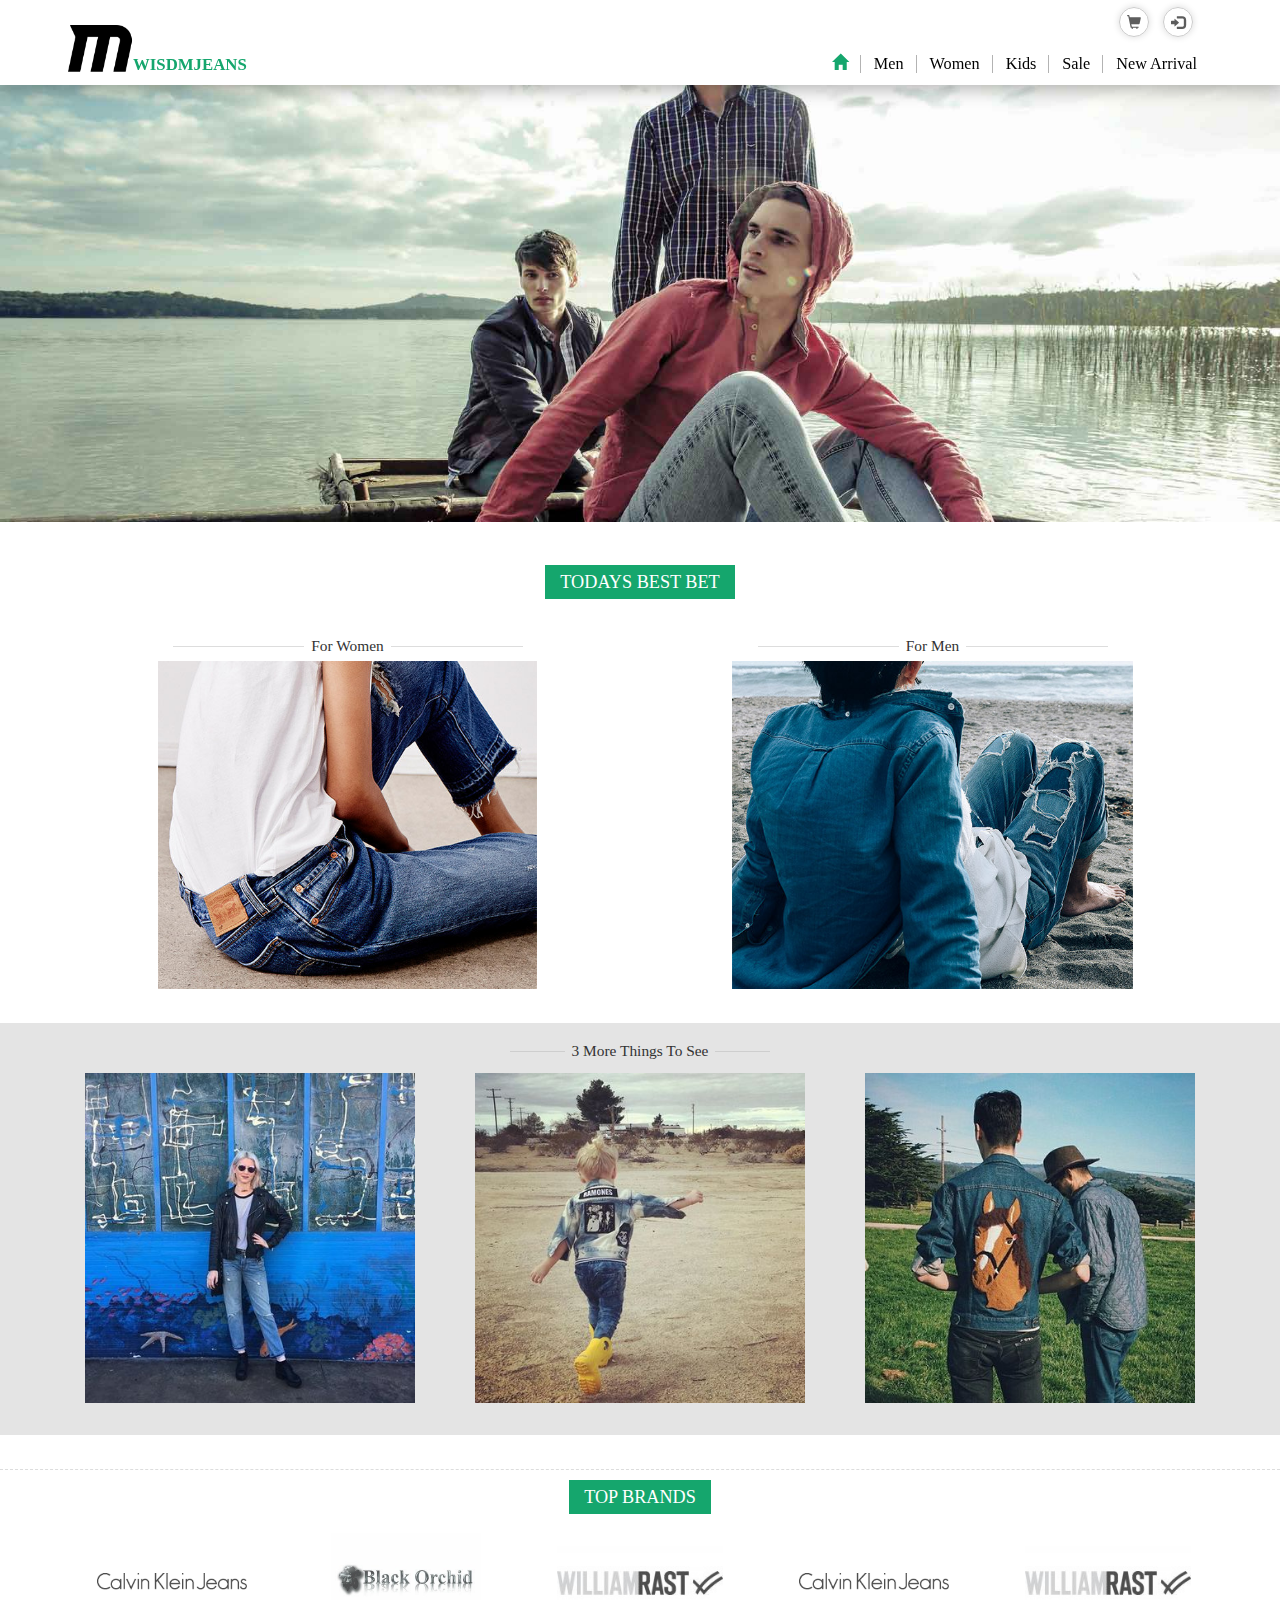
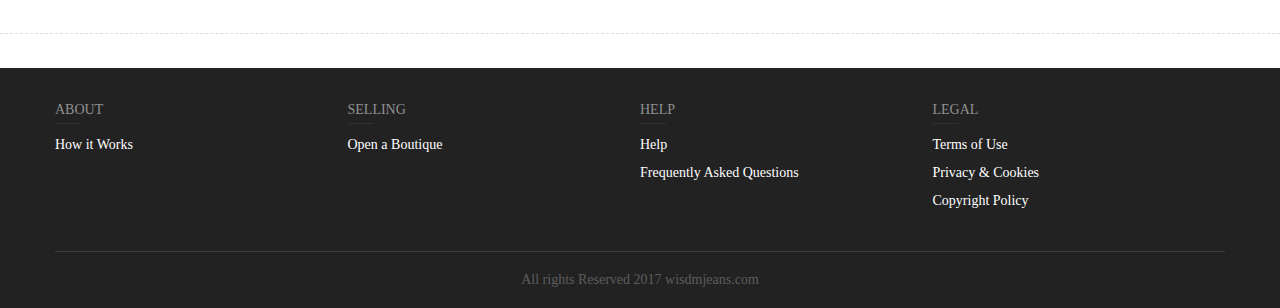
<file: index.html>
<!DOCTYPE html>
<html lang="en">
  <head>
    <meta charset="utf-8">
    <meta http-equiv="X-UA-Compatible" content="IE=edge">
    <meta name="viewport" content="width=device-width, initial-scale=1">
    <!-- The above 3 meta tags *must* come first in the head; any other head content must come *after* these tags -->
    <meta name="description" content="">
    <meta name="author" content="">

    <title>Wisdmjeans</title>

    <!-- Bootstrap core CSS -->
    <link href="css/bootstrap.min.css" rel="stylesheet">

    <!-- Custom styles for this template -->
    <link href="css/animate.css" rel="stylesheet">
    <link href="css/owl.carousel.min.css" rel="stylesheet">
    <link href="css/owl.theme.default.min.css" rel="stylesheet">
    <link href="css/style.css" rel="stylesheet">

    <!-- HTML5 shim and Respond.js for IE8 support of HTML5 elements and media queries -->
    <!--[if lt IE 9]>
      <script src="https://oss.maxcdn.com/html5shiv/3.7.3/html5shiv.min.js"></script>
      <script src="https://oss.maxcdn.com/respond/1.4.2/respond.min.js"></script>
    <![endif]-->
    <!-- Google Tag Manager -->
    <script>(function(w,d,s,l,i){w[l]=w[l]||[];w[l].push({'gtm.start':
    new Date().getTime(),event:'gtm.js'});var f=d.getElementsByTagName(s)[0],
    j=d.createElement(s),dl=l!='dataLayer'?'&l='+l:'';j.async=true;j.src=
    'https://www.googletagmanager.com/gtm.js?id='+i+dl;f.parentNode.insertBefore(j,f);
    })(window,document,'script','dataLayer','GTM-PHP8MGM');</script>
    <!-- End Google Tag Manager -->
  </head>

  <body onload="myFunction()" class="fixed-menu-body">
    <!-- Google Tag Manager (noscript) -->
    <noscript><iframe src="https://www.googletagmanager.com/ns.html?id=GTM-PHP8MGM"
    height="0" width="0" style="display:none;visibility:hidden"></iframe></noscript>
    <!-- End Google Tag Manager (noscript) -->
    <div id="loader"></div>
    <div style="display:none;" id="myDiv" class="animate-fade-in">
      <nav class="navbar navbar-fixed-top wisdmjeans-navbar">
        <div class="container">
          <div class="navbar-header">
           
            <button type="button" class="navbar-toggle collapsed" data-toggle="collapse" data-target="#navbar" aria-expanded="false" aria-controls="navbar">
              <span class="sr-only">Toggle navigation</span>
              <span class="icon-bar"></span>
              <span class="icon-bar"></span>
              <span class="icon-bar"></span>
            </button>
            <a class="navbar-brand xyz" href="index.html"><img src="images/logo.png" alt="Wisdmjeans logo">
                <span class="wisdmjeans_title_txt">Wisdmjeans</span>
            </a>
            <ul class="wisdmjeans-shopping-cart-list">
              <li><a><span class="glyphicon glyphicon-shopping-cart"></span></a></li>
              <li><a><span class="glyphicon glyphicon-log-in"></span></a></li>
          </ul>
          </div>
        
          <div id="navbar" class="collapse navbar-collapse wisdmjeans-navbar-links">
            <ul class="nav navbar-nav">
              <li><a href="" class="active"><span class="glyphicon glyphicon-home" aria-hidden="true"></span></a></li>
              <li ><a href="product_archive.html">Men</a></li>
              <li><a href="product_archive.html">Women</a></li>
              <li><a href="product_archive.html">Kids</a></li>
              <li><a href="product_archive.html">Sale</a></li>
              <li><a href="product_archive.html">New Arrival</a></li>
            </ul>

          </div><!--/.nav-collapse -->
        </div>
      </nav>
      <a href="/product_archive.html#intcmp&jeans_men_spring_2017&250*250" class="container-fluid no_pad slider-wrapper" style="display: block;">
      </a>
     
      <!-- the best best -->
      <section class="container no_pad best-bet-wrapper">
        <div class="col-xs-12 no_pad best-bet-title">
          <span>Todays Best Bet</span>
        </div>
        <div class="col-xs-12 no_pad">
          <div class="best-bet-for-women">
            <h2><span>For Women</span></h2>
            <div class="best-bet-image">
              <img src="images/bet-for-women.jpg" alt="best for women" class="img-responsive center-block">
              <div class="bet-text-label">
                <div class="bet-step-1">Super Skinny Jeans</div>
                <div class="bet-step-2">Starting at</div>
                <div class="bet-step-3">$16.44**</div>
                <a class="best-bet-show-now-link" href="product_archive.html">SHOP NOW</a>
              </div>
            </div>
         </div>
          <div class="best-bet-for-men">
            <h2><span>For Men</span></h2>
            <div class="best-bet-image">
              <img src="images/bet-for-men.jpg" alt="bet for men" class="img-responsive center-block">
              <div class="bet-text-label">
                <div class="bet-step-1">Original Fit Jeans</div>
                <div class="bet-step-2">Starting at</div>
                <div class="bet-step-3">$21.68**</div>
                <a class="best-bet-show-now-link" href="product_archive.html">SHOP NOW</a>
              </div>
            </div>
          </div>
        </div>
      </section>
      <!-- 3 moree things -->
      <section class="container-fluid three-more-things-wrap no_pad">
        <div class="container no_pad">
          <h2><span>3 More Things To See</span></h2>
          <div class="col-xs-12 col-sm-4 three-more-things-left-part">
              <img src="images/women-link.jpg" alt="women link" class="img-responsive center-block">
              <div class="bet-text-label">
                <div class="bet-step-1">Women</div>
                <div class="bet-step-2">Outfit Obsessions</div>
                <a class="best-bet-show-now-link" href="product_archive.html">SHOP NOW</a>
              </div>
          </div>
          <div class="col-xs-12 col-sm-4 three-more-things-middle-part">
              <img src="images/kid-link.jpg" alt="kid link" class="img-responsive center-block">
              <div class="bet-text-label">
                <div class="bet-step-1">Men</div>
                <div class="bet-step-2">What To Wear</div>
                <a class="best-bet-show-now-link" href="product_archive.html">SHOP NOW</a>
              </div>
          </div>
          <div class="col-xs-12 col-sm-4 three-more-things-right-part">
              <img src="images/men-link.jpg" alt="men link" class="img-responsive center-block">
              <div class="bet-text-label">
                <div class="bet-step-1">Crewcuts</div>
                <div class="bet-step-2">Thier Favorite Outfits</div>
                <a class="best-bet-show-now-link" href="product_archive.html">Boys</a>
                <a class="best-bet-show-now-link" href="product_archive.html">Girls</a>
              </div>
          </div>
        </div>
      </section>
      <!-- brands -->
      <section class="container-fluid brand-wrap no_pad">
          <div class="container no_pad">
            <div class="col-xs-12 no_pad best-bet-title">
              <span>Top Brands</span>
            </div>
            <ul>
              <li><img src="images/brand4.png" alt="jeans logo" class="img-responsive center-block"></li>
              <li><img src="images/brand2.jpg" alt="jeans logo" class="img-responsive center-block"></li>
              <li><img src="images/brand6.jpg" alt="jeans logo" class="img-responsive center-block"></li>
              <li><img src="images/brand4.png" alt="jeans logo" class="img-responsive center-block"></li>
              <li><img src="images/brand6.jpg" alt="jeans logo" class="img-responsive center-block"></li>
           </ul>
          </div>
      </section>
      <footer class="footer-wrap">
        <div class="container no_pad">
          <div class="col-xs-12 no_pad">
            <div class="footer-part">
              <h3>About</h3>
              <ul class="footer-link-list">
                <li><a>How it Works</a></li>
              </ul>
            </div>
            <div class="footer-part">
              <h3>Selling </h3>
              <ul class="footer-link-list">
                <li><a>Open a Boutique</a></li>
              </ul>
            </div>
            <div class="footer-part">
              <h3>Help </h3>
              <ul class="footer-link-list">
                <li><a>Help</a></li>
                <li><a>Frequently Asked Questions</a></li>
              </ul>
            </div>
            <div class="footer-part">
              <h3>Legal</h3>
              <ul class="footer-link-list">
                <li><a>Terms of Use</a></li>
                <li><a>Privacy & Cookies</a></li>
                <li><a>Copyright Policy</a></li>
              </ul>
            </div>
          </div>
          <div class="col-xs-12 copyright-wrapper">
            All rights Reserved 2017 wisdmjeans.com
          </div>
        </div>
      </footer>
    </div>

    <!-- Bootstrap core JavaScript
    ================================================== -->
    <!-- Placed at the end of the document so the pages load faster -->
    <script src="https://ajax.googleapis.com/ajax/libs/jquery/1.12.4/jquery.min.js"></script>
    <script>window.jQuery || document.write('<script src="js/jquery.min.js"><\/script>')</script>
    <script src="js/bootstrap.min.js"></script>
    <script src="js/owl.carousel.min.js"></script>
    <script src="js/jquery.mCustomScrollbar.concat.min.js"></script>
    <script src="js/nouislider.min.js"></script>
    <script src="js/wNumb.js"></script>
    <script src="js/jquery.elevateZoom-3.0.8.min.js"></script>
    <script src="js/custom.js"></script>
  </body>
</html>
</file>
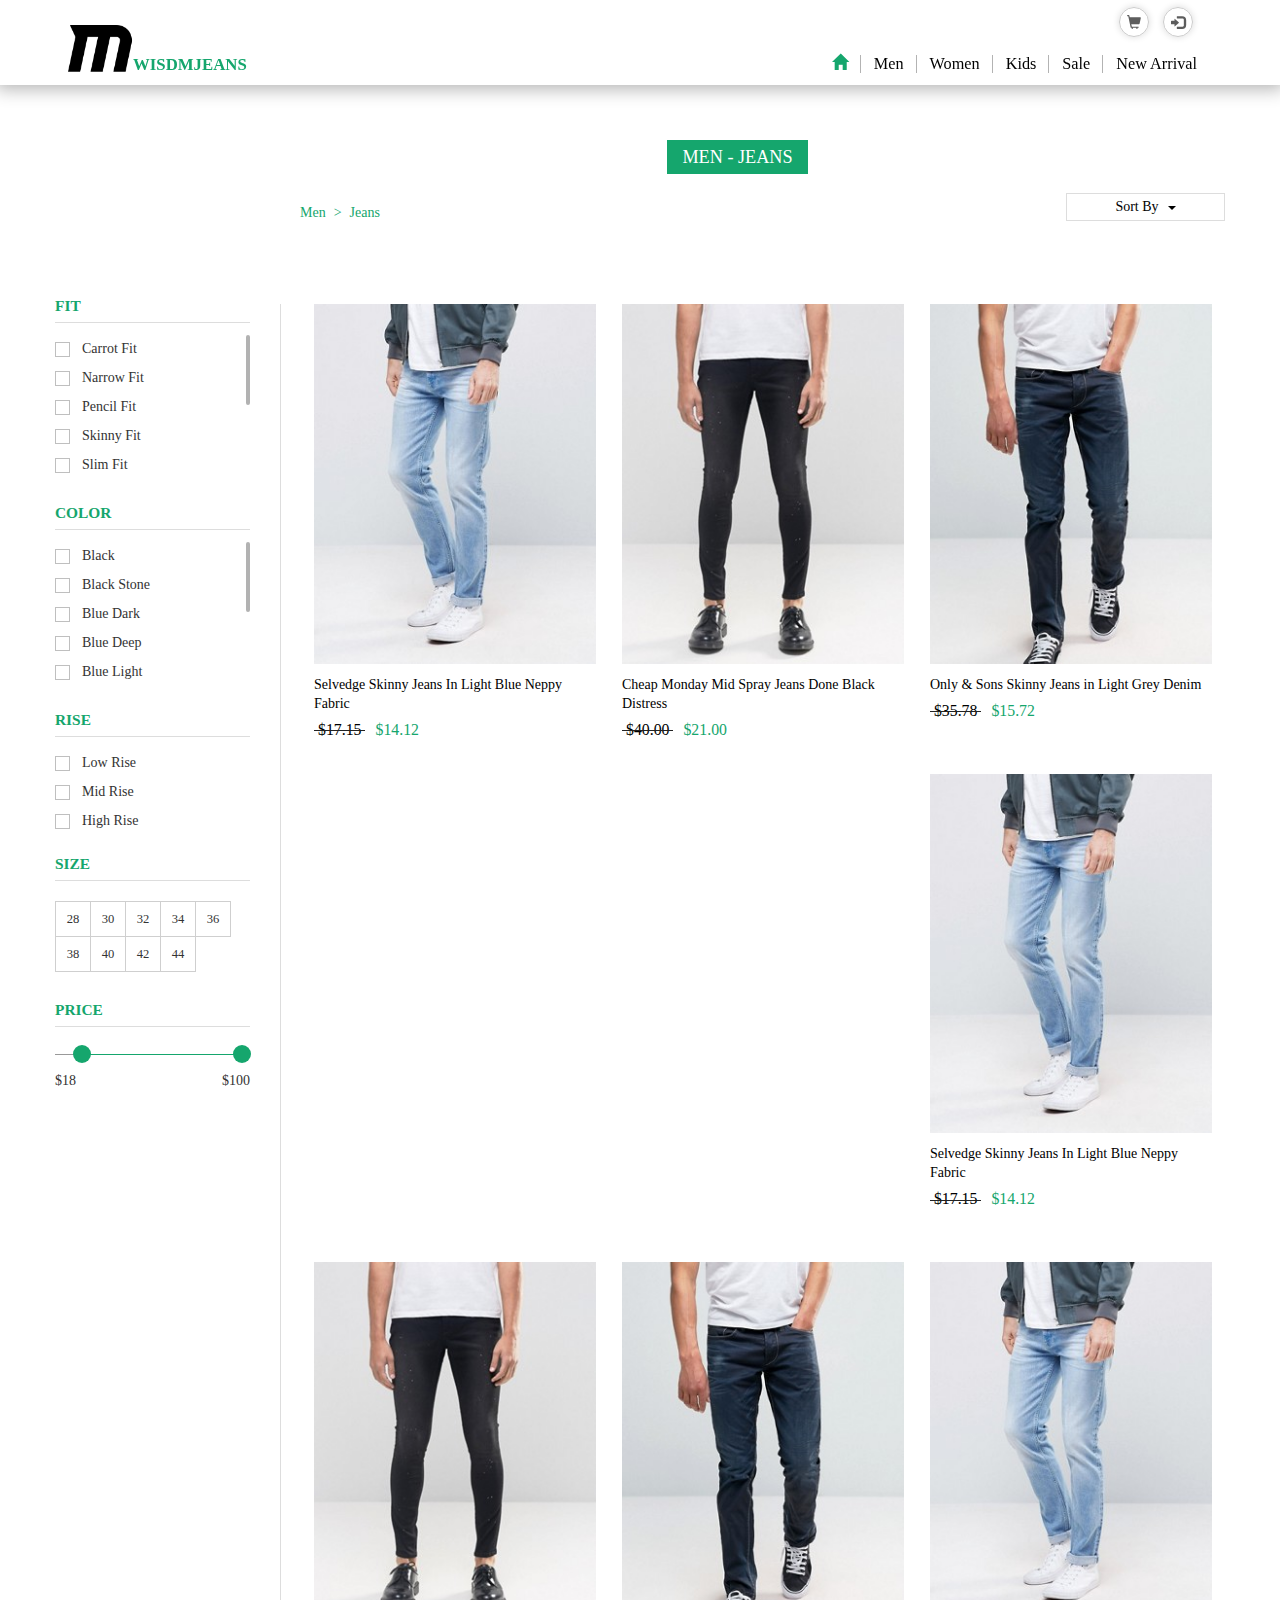
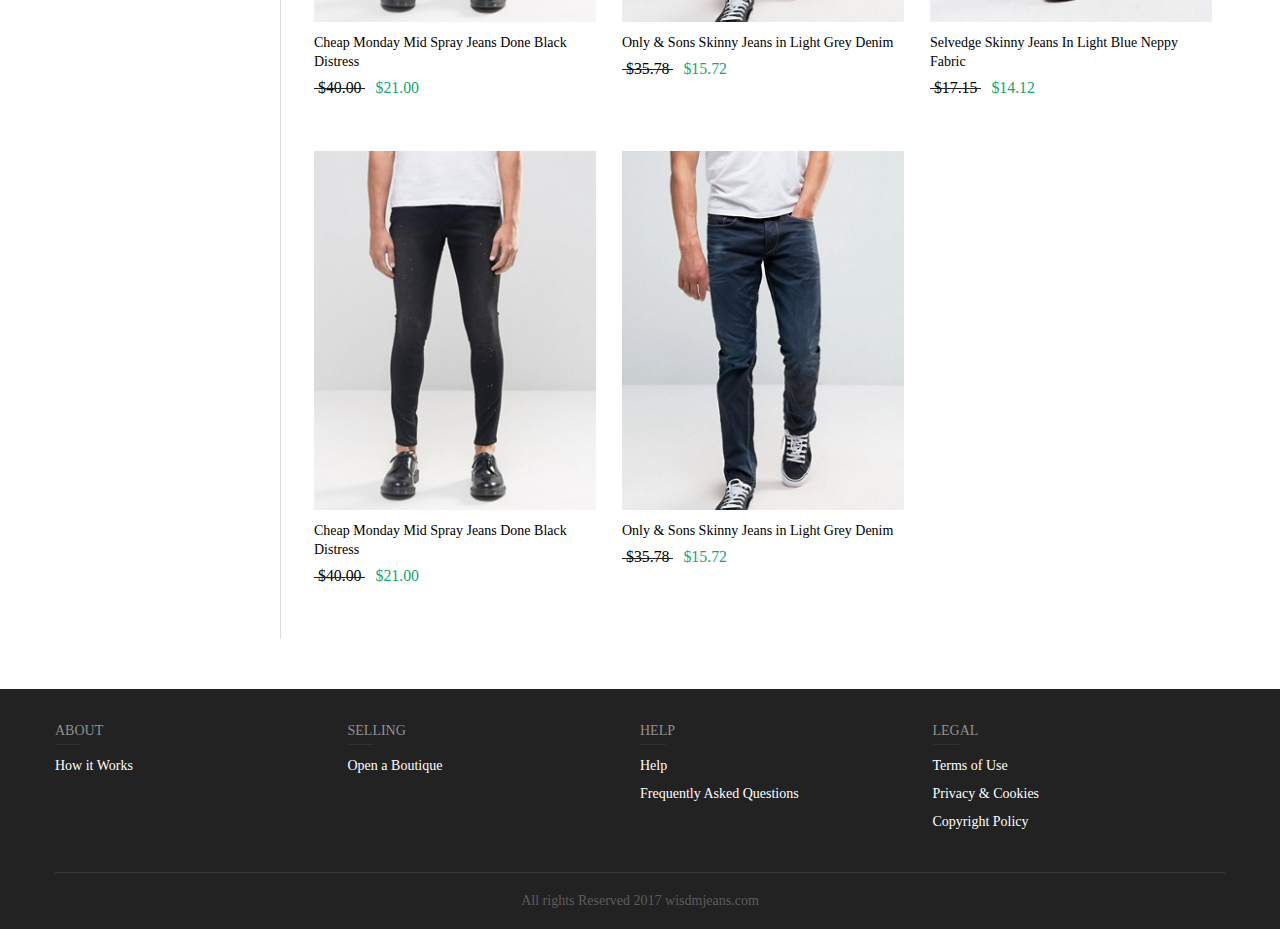
<file: product_archive.html>
<!DOCTYPE html>
<html lang="en">
  <head>
    <meta charset="utf-8">
    <meta http-equiv="X-UA-Compatible" content="IE=edge">
    <meta name="viewport" content="width=device-width, initial-scale=1">
    <!-- The above 3 meta tags *must* come first in the head; any other head content must come *after* these tags -->
    <meta name="description" content="">
    <meta name="author" content="">

    <title>Wisdmjeans</title>

    <!-- Bootstrap core CSS -->
    <link href="css/bootstrap.min.css" rel="stylesheet">

    <!-- Custom styles for this template -->
    <link href="css/animate.css" rel="stylesheet">
    <link href="css/owl.carousel.min.css" rel="stylesheet">
    <link href="css/owl.theme.default.min.css" rel="stylesheet">
    <link href="css/jquery.mCustomScrollbar.min.css" rel="stylesheet">
    <link href="css/nouislider.min.css" rel="stylesheet">
    <link href="css/style.css" rel="stylesheet">

    <!-- HTML5 shim and Respond.js for IE8 support of HTML5 elements and media queries -->
    <!--[if lt IE 9]>
      <script src="https://oss.maxcdn.com/html5shiv/3.7.3/html5shiv.min.js"></script>
      <script src="https://oss.maxcdn.com/respond/1.4.2/respond.min.js"></script>
    <![endif]-->
    <!-- Google Tag Manager -->
    <script>(function(w,d,s,l,i){w[l]=w[l]||[];w[l].push({'gtm.start':
    new Date().getTime(),event:'gtm.js'});var f=d.getElementsByTagName(s)[0],
    j=d.createElement(s),dl=l!='dataLayer'?'&l='+l:'';j.async=true;j.src=
    'https://www.googletagmanager.com/gtm.js?id='+i+dl;f.parentNode.insertBefore(j,f);
    })(window,document,'script','dataLayer','GTM-PHP8MGM');</script>
    <!-- End Google Tag Manager -->
  </head>

  <body onload="myFunction()"  class="fixed-menu-body no-zoomify">
    <!-- Google Tag Manager (noscript) -->
    <noscript><iframe src="https://www.googletagmanager.com/ns.html?id=GTM-PHP8MGM"
    height="0" width="0" style="display:none;visibility:hidden"></iframe></noscript>
    <!-- End Google Tag Manager (noscript) -->
    <div id="loader"></div>
    <div class="modal fade quick-view-modal" tabindex="-1" role="dialog" aria-labelledby="myLargeModalLabel">
      <div class="modal-dialog modal-lg" role="document">
       <div class="modal-content">
       <div class="close-cross">
          <button type="button" class="close" data-dismiss="modal" aria-label="Close"><span aria-hidden="true">&times;</span></button>
       </div>
		  <div class="col-xs-12 col-sm-7 products-zoom-part">
			<div id="gallery_01">
			 
			  <a class="active" href="#" data-image="images/zoom-small-image1.jpg" data-zoom-image="images/zoom-large-image1.jpg">
				<img src="images/zoom-thumb-image1.jpg" />
			  </a>

			  <a href="#" data-image="images/zoom-small-image2.jpg" data-zoom-image="images/zoom-large-image2.jpg">
				<img src="images/zoom-thumb-image2.jpg" />
			  </a>

			  <a href="#" data-image="images/zoom-small-image3.jpg" data-zoom-image="images/zoom-large-image3.jpg">
				<img src="images/zoom-thumb-image3.jpg" />
			  </a>

			  <a href="#" data-image="images/zoom-small-image4.jpg" data-zoom-image="images/zoom-large-image4.jpg">
				<img src="images/zoom-thumb-image4.jpg" />
			  </a>

			</div>
			<div class="products-zoom-image-wrap">
				<img id="zoom_03" src="images/zoom-small-image1.jpg" data-zoom-image="images/zoom-large-image1.jpg"/>
			</div>
			
		</div>
		<div class="col-xs-12 col-sm-5 products-add-to-cart-section">
			<h2>Selvedge Skinny Jeans In Light Blue Neppy Fabric</h2>
			 <p class="products-price">£27.00 <span class="old-price">£45.00</span></p>
			<a class="shipping-link">Free shipping Worldwide</a>
			<p class="products-color"><strong>COLOUR:</strong> Light wash blue</p>
			<p class="products-size">
        <strong>SIZE:</strong><a class="procuts-size-guide-link">size guide</a>
        <div class="procuts-details-page-size-dropdwon">
          <span class="text">Select Size</span><span class="caret"></span>
        </div>
        <ul class="size-drop-down-link">
          <li><a>30 UK (low rise)</a></li>
          <li><a>32 US (mid rise)</a></li>
          <li><a>34 UK (high rise)</a></li>
          <li><a>38 UK (low rise)</a></li>
          <li><a>42 US (mid rise)</a></li>
          <li><a>46 UK (high rise)</a></li>
        </ul>
      </p>
      <a class="add-to-cart-button" data-dismiss="modal">Add To Cart</a>
       <a class="wishlist-link"><span class="glyphicon glyphicon-heart-empty"></span></a>
		</div>
        </div>
      </div>
    </div>
    <div style="display:none;" id="myDiv" class="animate-fade-in">
	
   <nav class="navbar navbar-fixed-top wisdmjeans-navbar">
      <div class="container">
        <div class="navbar-header">
         
          <button type="button" class="navbar-toggle collapsed" data-toggle="collapse" data-target="#navbar" aria-expanded="false" aria-controls="navbar">
            <span class="sr-only">Toggle navigation</span>
            <span class="icon-bar"></span>
            <span class="icon-bar"></span>
            <span class="icon-bar"></span>
          </button>
          <a class="navbar-brand" href="index.html"><img src="images/logo.png" alt="Wisdmjeans logo">
              <span class="wisdmjeans_title_txt">Wisdmjeans</span>
          </a>
          <ul class="wisdmjeans-shopping-cart-list">
            <li><a><span class="glyphicon glyphicon-shopping-cart"></span></a></li>
            <li><a><span class="glyphicon glyphicon-log-in"></span></a></li>
        </ul>
        </div>
      
        <div id="navbar" class="collapse navbar-collapse wisdmjeans-navbar-links">
          <ul class="nav navbar-nav">
              <li><a href="" class="active"><span class="glyphicon glyphicon-home" aria-hidden="true"></span></a></li>
              <li ><a href="product_archive.html">Men</a></li>
              <li><a href="product_archive.html">Women</a></li>
              <li><a href="product_archive.html">Kids</a></li>
              <li><a href="product_archive.html">Sale</a></li>
              <li><a href="product_archive.html">New Arrival</a></li>
            </ul>

        </div><!--/.nav-collapse -->
      </div>
    </nav>
  <!-- products-archive -->
		
  <section class="products-wrapper container no_pad">
    <div class="col-xs-12 col-sm-offset-3 col-sm-9 col-lg-offset-2 col-lg-10 no_pad best-bet-title products-sort-wr">
      <span>Men - Jeans</span>
    </div>
    <div class="col-xs-12 col-sm-offset-3 col-sm-9 col-lg-offset-2 col-lg-10 no_pad products-breadcrumbs-sort-wrap">
      <ul class="breadcrumbs">
        <li><a>Men</a></li>
        <li> > </li>
        <li><a>Jeans</a></li>
      </ul>
      <div class="sort-wrap">
        <div class="sort-wrap-heading">
          Sort By<span class="caret"></span>
        </div>
        <ul class="sort-wrap-content">
          <li><a>Popularity</a></li>
          <li><a>Price (High to Low)</a></li>
          <li><a>Price (Low to High)</a></li>
           <li><a>A - Z</a></li>
          <li><a>Z - A</a></li>
        </ul>
      </div>
      <div class="sort-block-div">
      </div>
    </div>
    <div class="visible-xs col-xs-12 products-archive-filters-dropdown-wrap">
      <a class="filters-dropdown">
        Filters <span class="glyphicon glyphicon-filter"></span>
      </a>
    </div>
    <div class="col-xs-12 col-sm-3 col-lg-2 products-archive-filters-col no_pad">
        <div class="products-wrapper-filter">
           <h4>Fit</h4>
           <ul class="list">
              <li>
                <label class="check-box-label">
                  <input type="checkbox">
                  <span class="box"><span class="tick"></span></span>
                </label>
                Carrot Fit 
              </li>
              <li>
                <label class="check-box-label">
                  <input type="checkbox">
                  <span class="box"><span class="tick"></span></span>
                </label>
                Narrow Fit
              </li>
              <li>
                <label class="check-box-label">
                  <input type="checkbox">
                  <span class="box"><span class="tick"></span></span>
                </label>
                Pencil Fit
              </li>
              <li>
                <label class="check-box-label">
                  <input type="checkbox">
                  <span class="box"><span class="tick"></span></span>
                </label>
                Skinny Fit
              </li>
              <li>
                <label class="check-box-label">
                  <input type="checkbox">
                  <span class="box"><span class="tick"></span></span>
                </label>
                Slim Fit
              </li>
              <li>
                <label class="check-box-label">
                  <input type="checkbox">
                  <span class="box"><span class="tick"></span></span>
                </label>
                Straight Fit
              </li>
              <li>
                <label class="check-box-label">
                  <input type="checkbox">
                  <span class="box"><span class="tick"></span></span>
                </label>
                Super Slim Fit
              </li>
           </ul>
        </div>
        <div class="products-wrapper-filter">
           <h4>Color</h4>
           <ul class="list">
              <li>
                <label class="check-box-label">
                  <input type="checkbox">
                  <span class="box"><span class="tick"></span></span>
                </label>
                Black 
              </li>
              <li>
                <label class="check-box-label">
                  <input type="checkbox">
                  <span class="box"><span class="tick"></span></span>
                </label>
                Black Stone
              </li>
              <li>
                <label class="check-box-label">
                  <input type="checkbox">
                  <span class="box"><span class="tick"></span></span>
                </label>
                Blue Dark
              </li>
              <li>
                <label class="check-box-label">
                  <input type="checkbox">
                  <span class="box"><span class="tick"></span></span>
                </label>
                Blue Deep
              </li>
              <li>
                <label class="check-box-label">
                  <input type="checkbox">
                  <span class="box"><span class="tick"></span></span>
                </label>
                Blue Light
              </li>
              <li>
                <label class="check-box-label">
                  <input type="checkbox">
                  <span class="box"><span class="tick"></span></span>
                </label>
                Coffee
              </li>
              <li>
                <label class="check-box-label">
                  <input type="checkbox">
                  <span class="box"><span class="tick"></span></span>
                </label>
                Grey
              </li>
           </ul>
        </div>
        <div class="products-wrapper-filter">
           <h4>Rise</h4>
           <ul class="list">
              <li>
                <label class="check-box-label">
                  <input type="checkbox">
                  <span class="box"><span class="tick"></span></span>
                </label>
                Low Rise 
              </li>
              <li>
                <label class="check-box-label">
                  <input type="checkbox">
                  <span class="box"><span class="tick"></span></span>
                </label>
                Mid Rise
              </li>
              <li>
                <label class="check-box-label">
                  <input type="checkbox">
                  <span class="box"><span class="tick"></span></span>
                </label>
                High Rise
              </li>
              
           </ul>
        </div>
        <div class="products-wrapper-filter">
          <h4>Size</h4>
          <ul class="color-list">
            <li><a>28</a></li>
            <li><a>30</a></li>
            <li><a>32</a></li>
            <li><a>34</a></li>
            <li><a>36</a></li>
            <li><a>38</a></li>
            <li><a>40</a></li>
            <li><a>42</a></li>
            <li><a>44</a></li>
          </ul>
        </div>
        <div class="products-wrapper-filter">
          <h4>Price</h4>
          <div id="price-slider">
          </div>
          <div id="price-slider-min-value" class="pull-left">
          </div>
          <div id="price-slider-max-value" class="pull-right">
          </div>
        </div>
        
    </div>
    <div class="col-xs-12 col-sm-9 col-lg-10 products-archive-list-of-products">
      <div class="col-xs-12 no_pad products-archive-list-of-products-wrapper">
        <ul class="products-archive-box">
          <li>
            <a href="product_details_page.html">
              <div class="img-wrap">
                <img src="images/product1.jpg" class="img-responsive center-block">
                <div class="products-view-wish-link">
                  <div class="products-quick-view-link">
                    <i class="glyphicon glyphicon-eye-open"></i>
                    <div class="icon-text" data-toggle="modal" data-target=".quick-view-modal">Quick View</div>
                  </div>
                  <div class="products-wishlist-link">
                    <i class="glyphicon glyphicon-heart-empty"></i>
                    <div class="icon-text">Save</div>
                  </div>
                </div>
              </div>
              <div class="products-rate">
                <p>Selvedge Skinny Jeans In Light Blue Neppy Fabric</p>
                <p><span class="old-price">$17.15</span><span class="new-price">$14.12</span></p>
              </div>
            </a>
          </li>
          <li>
            <a href="product_details_page.html">
              <div class="img-wrap">
                <img src="images/product2.jpg" class="img-responsive center-block">
                <div class="products-view-wish-link">
                  <div class="products-quick-view-link">
                    <i class="glyphicon glyphicon-eye-open"></i>
                    <div class="icon-text" data-toggle="modal" data-target=".quick-view-modal" >Quick View</div>
                  </div>
                  <div class="products-wishlist-link">
                    <i class="glyphicon glyphicon-heart-empty"></i>
                    <div class="icon-text">Save</div>
                  </div>
                </div>
              </div>
              <div class="products-rate">
                <p>Cheap Monday Mid Spray Jeans Done Black Distress</p>
                <p><span class="old-price">$40.00</span><span class="new-price">$21.00</span></p>
              </div>
            </a>
          </li>
          <li>
            <a href="product_details_page.html">
              <div class="img-wrap">
                <img src="images/product3.jpg" class="img-responsive center-block">
                <div class="products-view-wish-link">
                  <div class="products-quick-view-link">
                    <i class="glyphicon glyphicon-eye-open"></i>
                    <div class="icon-text" data-toggle="modal" data-target=".quick-view-modal">Quick View</div>
                  </div>
                  <div class="products-wishlist-link">
                    <i class="glyphicon glyphicon-heart-empty"></i>
                    <div class="icon-text">Save</div>
                  </div>
                </div>
              </div>
              <div class="products-rate">
                <p>Only & Sons Skinny Jeans in Light Grey Denim</p>
                <p><span class="old-price">$35.78</span><span class="new-price">$15.72</span></p>
              </div>
            </a>
          </li>
          <li>
            <a href="product_details_page.html">
              <div class="img-wrap">
                <img src="images/product1.jpg" class="img-responsive center-block">
                <div class="products-view-wish-link">
                  <div class="products-quick-view-link">
                    <i class="glyphicon glyphicon-eye-open"></i>
                    <div class="icon-text" data-toggle="modal" data-target=".quick-view-modal">Quick View</div>
                  </div>
                  <div class="products-wishlist-link">
                    <i class="glyphicon glyphicon-heart-empty"></i>
                    <div class="icon-text">Save</div>
                  </div>
                </div>
              </div>
              <div class="products-rate">
                <p>Selvedge Skinny Jeans In Light Blue Neppy Fabric</p>
                <p><span class="old-price">$17.15</span><span class="new-price">$14.12</span></p>
              </div>
            </a>
          </li>
          <li>
            <a href="product_details_page.html">
              <div class="img-wrap">
                <img src="images/product2.jpg" class="img-responsive center-block">
                <div class="products-view-wish-link">
                  <div class="products-quick-view-link">
                    <i class="glyphicon glyphicon-eye-open"></i>
                    <div class="icon-text" data-toggle="modal" data-target=".quick-view-modal">Quick View</div>
                  </div>
                  <div class="products-wishlist-link">
                    <i class="glyphicon glyphicon-heart-empty"></i>
                    <div class="icon-text">Save</div>
                  </div>
                </div>
              </div>
              <div class="products-rate">
                <p>Cheap Monday Mid Spray Jeans Done Black Distress</p>
                <p><span class="old-price">$40.00</span><span class="new-price">$21.00</span></p>
              </div>
            </a>
          </li>
          <li>
            <a href="product_details_page.html">
              <div class="img-wrap">
                <img src="images/product3.jpg" class="img-responsive center-block">
                <div class="products-view-wish-link">
                  <div class="products-quick-view-link">
                    <i class="glyphicon glyphicon-eye-open"></i>
                    <div class="icon-text" data-toggle="modal" data-target=".quick-view-modal">Quick View</div>
                  </div>
                  <div class="products-wishlist-link">
                    <i class="glyphicon glyphicon-heart-empty"></i>
                    <div class="icon-text">Save</div>
                  </div>
                </div>
              </div>
              <div class="products-rate">
                <p>Only & Sons Skinny Jeans in Light Grey Denim</p>
                <p><span class="old-price">$35.78</span><span class="new-price">$15.72</span></p>
              </div>
            </a>
          </li>
          <li>
            <a href="product_details_page.html">
              <div class="img-wrap">
                <img src="images/product1.jpg" class="img-responsive center-block">
                <div class="products-view-wish-link">
                  <div class="products-quick-view-link">
                    <i class="glyphicon glyphicon-eye-open"></i>
                    <div class="icon-text" data-toggle="modal" data-target=".quick-view-modal">Quick View</div>
                  </div>
                  <div class="products-wishlist-link">
                    <i class="glyphicon glyphicon-heart-empty"></i>
                    <div class="icon-text">Save</div>
                  </div>
                </div>
              </div>
              <div class="products-rate">
                <p>Selvedge Skinny Jeans In Light Blue Neppy Fabric</p>
                <p><span class="old-price">$17.15</span><span class="new-price">$14.12</span></p>
              </div>
            </a>
          </li>
          <li>
            <a href="product_details_page.html">
              <div class="img-wrap">
                <img src="images/product2.jpg" class="img-responsive center-block">
                <div class="products-view-wish-link">
                  <div class="products-quick-view-link">
                    <i class="glyphicon glyphicon-eye-open"></i>
                    <div class="icon-text" data-toggle="modal" data-target=".quick-view-modal">Quick View</div>
                  </div>
                  <div class="products-wishlist-link">
                    <i class="glyphicon glyphicon-heart-empty"></i>
                    <div class="icon-text">Save</div>
                  </div>
                </div>
              </div>
              <div class="products-rate">
                <p>Cheap Monday Mid Spray Jeans Done Black Distress</p>
                <p><span class="old-price">$40.00</span><span class="new-price">$21.00</span></p>
              </div>
            </a>
          </li>
          <li>
            <a href="product_details_page.html">
              <div class="img-wrap">
                <img src="images/product3.jpg" class="img-responsive center-block">
                <div class="products-view-wish-link">
                  <div class="products-quick-view-link">
                    <i class="glyphicon glyphicon-eye-open"></i>
                    <div class="icon-text" data-toggle="modal" data-target=".quick-view-modal">Quick View</div>
                  </div>
                  <div class="products-wishlist-link">
                    <i class="glyphicon glyphicon-heart-empty"></i>
                    <div class="icon-text">Save</div>
                  </div>
                </div>
              </div>
              <div class="products-rate">
                <p>Only & Sons Skinny Jeans in Light Grey Denim</p>
                <p><span class="old-price">$35.78</span><span class="new-price">$15.72</span></p>
              </div>
            </a>
          </li>
        </ul>
      </div>
    </div>
  </section>
  
  <footer class="footer-wrap">
    <div class="container no_pad">
      <div class="col-xs-12 no_pad">
        <div class="footer-part">
          <h3>About</h3>
          <ul class="footer-link-list">
            <li><a>How it Works</a></li>
          </ul>
        </div>
        <div class="footer-part">
          <h3>Selling </h3>
          <ul class="footer-link-list">
            <li><a>Open a Boutique</a></li>
          </ul>
        </div>
        <div class="footer-part">
          <h3>Help </h3>
          <ul class="footer-link-list">
            <li><a>Help</a></li>
            <li><a>Frequently Asked Questions</a></li>
          </ul>
        </div>
        <div class="footer-part">
          <h3>Legal</h3>
          <ul class="footer-link-list">
            <li><a>Terms of Use</a></li>
            <li><a>Privacy & Cookies</a></li>
            <li><a>Copyright Policy</a></li>
          </ul>
        </div>
      </div>
      <div class="col-xs-12 copyright-wrapper">
        All rights Reserved 2017 wisdmjeans.com
      </div>
    </div>
  </footer>
  
</div>

    <!-- Bootstrap core JavaScript
    ================================================== -->
    <!-- Placed at the end of the document so the pages load faster -->
    <script src="https://ajax.googleapis.com/ajax/libs/jquery/1.12.4/jquery.min.js"></script>
    <script>window.jQuery || document.write('<script src="js/jquery.min.js"><\/script>')</script>
    <script src="js/bootstrap.min.js"></script>
    <script src="js/owl.carousel.min.js"></script>
    <script src="js/jquery.mCustomScrollbar.concat.min.js"></script>
    <script src="js/nouislider.min.js"></script>
    <script src="js/wNumb.js"></script>
	<script src="js/jquery.elevateZoom-3.0.8.min.js"></script>
    <script src="js/custom.js"></script>
  </body>
</html>
</file>
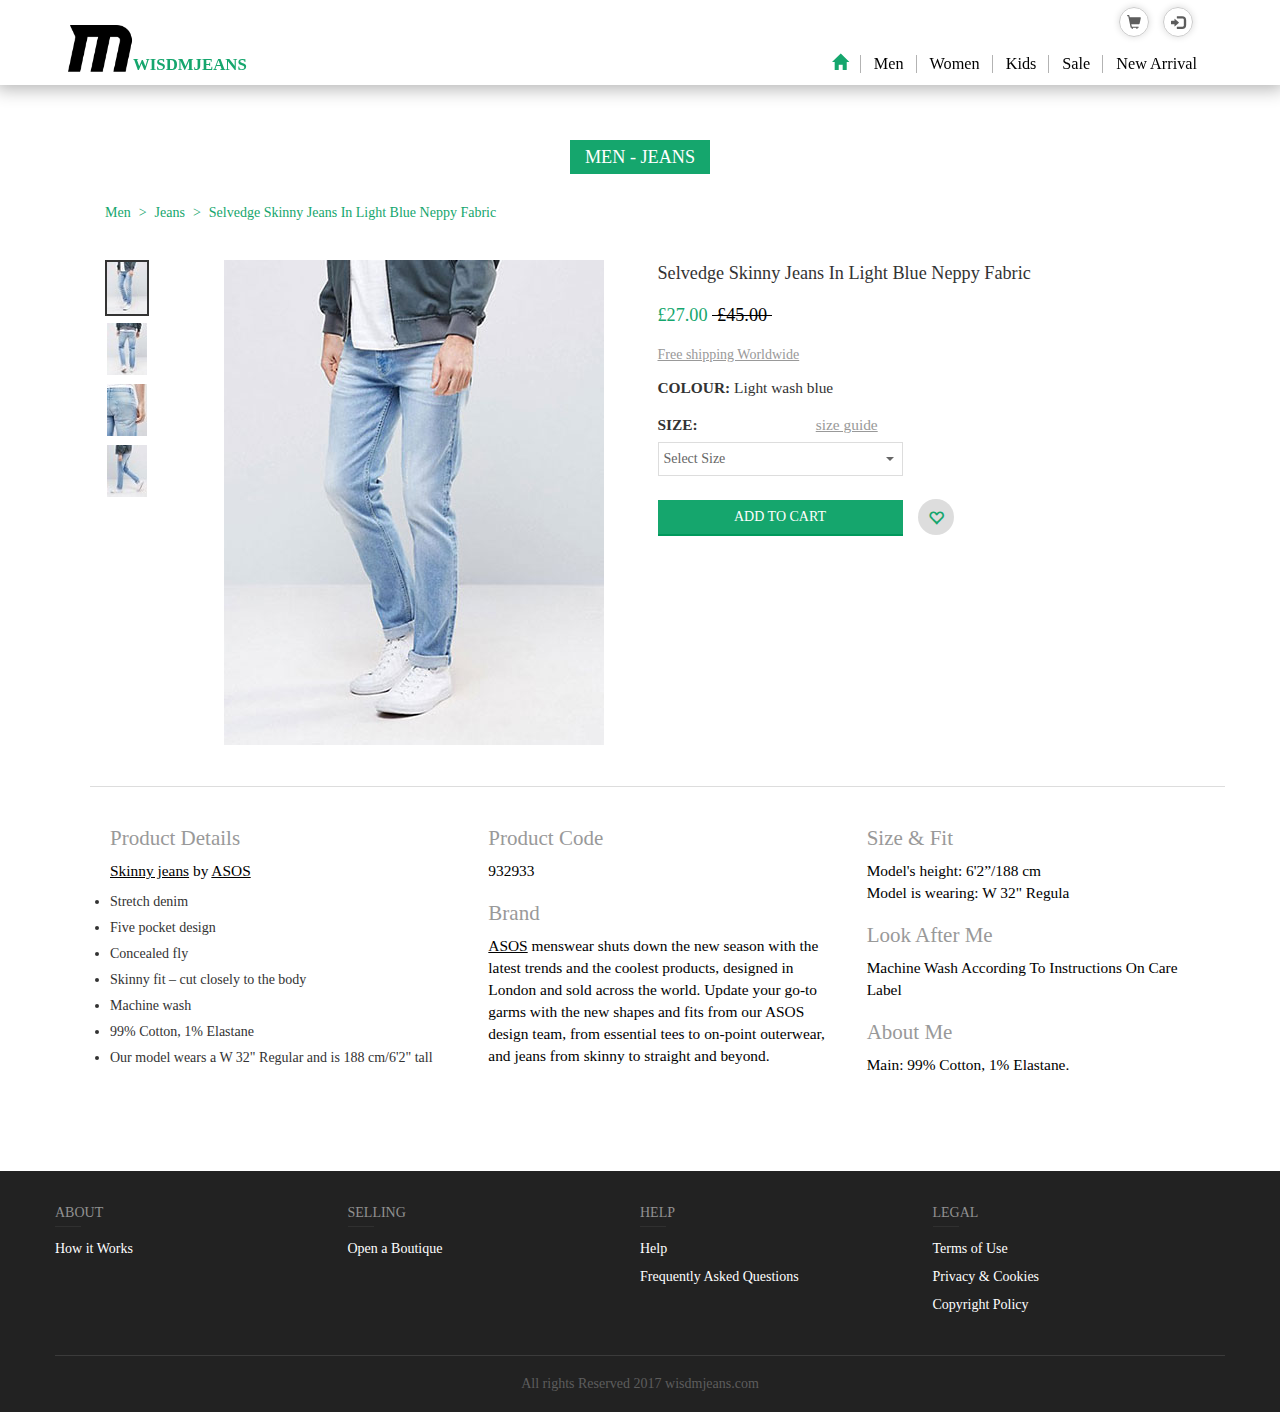
<file: product_details_page.html>
<!DOCTYPE html>
<html lang="en">
  <head>
    <meta charset="utf-8">
    <meta http-equiv="X-UA-Compatible" content="IE=edge">
    <meta name="viewport" content="width=device-width, initial-scale=1">
    <!-- The above 3 meta tags *must* come first in the head; any other head content must come *after* these tags -->
    <meta name="description" content="">
    <meta name="author" content="">

    <title>Wisdmjeans</title>

    <!-- Bootstrap core CSS -->
    <link href="css/bootstrap.min.css" rel="stylesheet">

    <!-- Custom styles for this template -->
    <link href="css/animate.css" rel="stylesheet">
    <link href="css/owl.carousel.min.css" rel="stylesheet">
    <link href="css/owl.theme.default.min.css" rel="stylesheet">
    <link href="css/jquery.mCustomScrollbar.min.css" rel="stylesheet">
    <link href="css/nouislider.min.css" rel="stylesheet">
    <link href="css/style.css" rel="stylesheet">

    <!-- HTML5 shim and Respond.js for IE8 support of HTML5 elements and media queries -->
    <!--[if lt IE 9]>
      <script src="https://oss.maxcdn.com/html5shiv/3.7.3/html5shiv.min.js"></script>
      <script src="https://oss.maxcdn.com/respond/1.4.2/respond.min.js"></script>
    <![endif]-->
    <!-- Google Tag Manager -->
    <script>(function(w,d,s,l,i){w[l]=w[l]||[];w[l].push({'gtm.start':
    new Date().getTime(),event:'gtm.js'});var f=d.getElementsByTagName(s)[0],
    j=d.createElement(s),dl=l!='dataLayer'?'&l='+l:'';j.async=true;j.src=
    'https://www.googletagmanager.com/gtm.js?id='+i+dl;f.parentNode.insertBefore(j,f);
    })(window,document,'script','dataLayer','GTM-PHP8MGM');</script>
    <!-- End Google Tag Manager -->
  </head>

  <body onload="myFunction()"  class="fixed-menu-body">
    <!-- Google Tag Manager (noscript) -->
    <noscript><iframe src="https://www.googletagmanager.com/ns.html?id=GTM-PHP8MGM"
    height="0" width="0" style="display:none;visibility:hidden"></iframe></noscript>
    <!-- End Google Tag Manager (noscript) -->
    <div id="loader"></div>
    <div style="display:none;" id="myDiv" class="animate-fade-in">
	
    <nav class="navbar navbar-fixed-top wisdmjeans-navbar">
      <div class="container">
        <div class="navbar-header">
         
          <button type="button" class="navbar-toggle collapsed" data-toggle="collapse" data-target="#navbar" aria-expanded="false" aria-controls="navbar">
            <span class="sr-only">Toggle navigation</span>
            <span class="icon-bar"></span>
            <span class="icon-bar"></span>
            <span class="icon-bar"></span>
          </button>
          <a class="navbar-brand" href="index.html"><img src="images/logo.png" alt="Wisdmjeans logo">
              <span class="wisdmjeans_title_txt">Wisdmjeans</span>
          </a>
          <ul class="wisdmjeans-shopping-cart-list">
            <li><a><span class="glyphicon glyphicon-shopping-cart"></span></a></li>
            <li><a><span class="glyphicon glyphicon-log-in"></span></a></li>
        </ul>
        </div>
      
        <div id="navbar" class="collapse navbar-collapse wisdmjeans-navbar-links">
            <ul class="nav navbar-nav">
              <li><a href="" class="active"><span class="glyphicon glyphicon-home" aria-hidden="true"></span></a></li>
              <li ><a href="product_archive.html">Men</a></li>
              <li><a href="product_archive.html">Women</a></li>
              <li><a href="product_archive.html">Kids</a></li>
              <li><a href="product_archive.html">Sale</a></li>
              <li><a href="product_archive.html">New Arrival</a></li>
            </ul>

        </div><!--/.nav-collapse -->
      </div>
    </nav>
  <!-- products-archive -->
		
  <section class="products-wrapper container no_pad">
    <div class="col-xs-12  no_pad best-bet-title products-sort-wr">
      <span>Men - Jeans</span>
    </div>
    <div class="col-xs-12 no_pad products-breadcrumbs-sort-wrap products-breadcrumbs-sort-wrap-details-page">
      <ul class="breadcrumbs">
        <li><a>Men</a></li>
        <li> > </li>
        <li><a>Jeans</a></li>
		<li>></li>
		<li><a> Selvedge Skinny Jeans In Light Blue Neppy Fabric</a></li>
      </ul>
    </div>
	<div class="col-xs-12 products-details-wrapper">
		<div class="col-xs-12 col-sm-7 col-md-6 products-zoom-part">
			<div id="gallery_01">
			 
			  <a href="#" class="active" data-image="images/zoom-small-image1.jpg" data-zoom-image="images/zoom-large-image1.jpg">
				<img src="images/zoom-thumb-image1.jpg" />
			  </a>

			  <a href="#" data-image="images/zoom-small-image2.jpg" data-zoom-image="images/zoom-large-image2.jpg">
				<img src="images/zoom-thumb-image2.jpg" />
			  </a>

			  <a href="#" data-image="images/zoom-small-image3.jpg" data-zoom-image="images/zoom-large-image3.jpg">
				<img src="images/zoom-thumb-image3.jpg" />
			  </a>

			  <a href="#" data-image="images/zoom-small-image4.jpg" data-zoom-image="images/zoom-large-image4.jpg">
				<img src="images/zoom-thumb-image4.jpg" />
			  </a>

			</div>
			<div class="products-zoom-image-wrap">
				<img id="zoom_03" src="images/zoom-small-image1.jpg" data-zoom-image="images/zoom-large-image1.jpg"/>
			</div>
			
		</div>
		<div class="col-xs-12 col-sm-5 col-md-6 products-add-to-cart-section">
			<h2>Selvedge Skinny Jeans In Light Blue Neppy Fabric</h2>
			 <p class="products-price">£27.00 <span class="old-price">£45.00</span></p>
			<a class="shipping-link">Free shipping Worldwide</a>
			<p class="products-color"><strong>COLOUR:</strong> Light wash blue</p>
			<p class="products-size">
				<strong>SIZE:</strong><a class="procuts-size-guide-link">size guide</a>
				<div class="procuts-details-page-size-dropdwon">
					<span class="text">Select Size</span><span class="caret"></span>
				</div>
        <ul class="size-drop-down-link">
          <li><a>30 UK (low rise)</a></li>
          <li><a>32 US (mid rise)</a></li>
          <li><a>34 UK (high rise)</a></li>
          <li><a>38 UK (low rise)</a></li>
          <li><a>42 US (mid rise)</a></li>
          <li><a>46 UK (high rise)</a></li>
        </ul>
			</p>
      <a class="add-to-cart-button">Add To Cart</a>
      <a class="wishlist-link"><span class="glyphicon glyphicon-heart-empty"></span></a>
		</div>
		<div class="col-xs-12 products-details-section">
			<div class="col-xs-12 col-sm-4 products-details-col">
				<h3>Product Details</h3>
				<p>
					<a>Skinny jeans</a> by <a>ASOS</a>
					<ul>
						<li>Stretch denim</li>
						<li>Five pocket design</li>
						<li>Concealed fly</li>
						<li>Skinny fit – cut closely to the body</li>
						<li>Machine wash</li>
						<li>99% Cotton, 1% Elastane</li>
						<li>Our model wears a W 32" Regular and is 188 cm/6'2" tall</li>
					</ul>
				</p>		
			</div>
			<div class="col-xs-12 col-sm-4 products-details-col">
				<h3>Product Code</h3>
				<p>932933</p>
				<h3>Brand</h3>
				<p>
				<a>ASOS</a> menswear shuts down the new season with the latest trends and the coolest products, designed in London and sold across the world. Update your go-to garms with the new shapes and fits from our ASOS design team, from essential tees to on-point outerwear, and jeans from skinny to straight and beyond.
				</p>
			</div>
			<div class="col-xs-12 col-sm-4 products-details-col">
				<h3>Size & Fit</h3>
				<p>
					Model's height: 6'2”/188 cm<br>
					Model is wearing: W 32" Regula
				</p>
				<h3>Look After Me</h3>
				<p>
					Machine Wash According To Instructions On Care Label
				</p>
				<h3>About Me</h3>
				<p>Main: 99% Cotton, 1% Elastane.</p>
			</div>
		
		</div>
	</div>
  </section>
  
  <footer class="footer-wrap">
    <div class="container no_pad">
      <div class="col-xs-12 no_pad">
        <div class="footer-part">
          <h3>About</h3>
          <ul class="footer-link-list">
            <li><a>How it Works</a></li>
          </ul>
        </div>
        <div class="footer-part">
          <h3>Selling </h3>
          <ul class="footer-link-list">
            <li><a>Open a Boutique</a></li>
          </ul>
        </div>
        <div class="footer-part">
          <h3>Help </h3>
          <ul class="footer-link-list">
            <li><a>Help</a></li>
            <li><a>Frequently Asked Questions</a></li>
          </ul>
        </div>
        <div class="footer-part">
          <h3>Legal</h3>
          <ul class="footer-link-list">
            <li><a>Terms of Use</a></li>
            <li><a>Privacy & Cookies</a></li>
            <li><a>Copyright Policy</a></li>
          </ul>
        </div>
      </div>
      <div class="col-xs-12 copyright-wrapper">
        All rights Reserved 2017 wisdmjeans.com
      </div>
    </div>
  </footer>
  
</div>

    <!-- Bootstrap core JavaScript
    ================================================== -->
    <!-- Placed at the end of the document so the pages load faster -->
    <script src="https://ajax.googleapis.com/ajax/libs/jquery/1.12.4/jquery.min.js"></script>
    <script>window.jQuery || document.write('<script src="js/jquery.min.js"><\/script>')</script>
    <script src="js/bootstrap.min.js"></script>
    <script src="js/owl.carousel.min.js"></script>
    <script src="js/jquery.mCustomScrollbar.concat.min.js"></script>
    <script src="js/nouislider.min.js"></script>
    <script src="js/wNumb.js"></script>
	<script src="js/jquery.elevateZoom-3.0.8.min.js"></script>
    <script src="js/custom.js"></script>
  </body>
</html>
</file>
<file: css/style.css>
body { outline: none; background:#fff; font-family:Georgia, serif; padding-right: 0px !important;  }
html { font-size:100%; font-size:62.5%;}
ul { list-style-type:none; padding: 0px; margin: 0px; }
ul li a, ul li a:hover { text-decoration: none; cursor: pointer;}
.no_pad { padding:0px;}
.wisdmjeans-navbar .navbar-brand { height:auto; font-size:150%; text-transform:uppercase; color:#000; outline: none;  padding:15px 9px 10px; font-size: 0.9em;}
.wisdmjeans-navbar .navbar-brand img { width:38px; float:left;}
.wisdmjeans-navbar .navbar-brand .wisdmjeans_title_txt { margin-top:11px; float:left; font-weight:600; color: #15A66D;}
.wisdmjeans-navbar { -webkit-box-shadow: 0px 0px 17px 4px rgba(0,0,0,0.3); box-shadow: 0px 0px 17px 4px rgba(0,0,0,0.3);  background: #fff; margin-bottom: 0px; float: right; margin-top:0px; }
.wisdmjeans-navbar .navbar-nav > li > a { border-bottom: 1px solid rgb(227, 227, 227); outline:none; font-size:1.1em; color:#000; position: relative; padding:3px 13px; line-height:1.8em;}
.wisdmjeans-navbar .navbar-nav > li:last-child > a { border-bottom: 0px; }  
.wisdmjeans-navbar .navbar-nav > li > a:after { content:normal; position:absolute; top:50%; right:0px; height:18px; width:1px; background: #B3B3B3; margin-top: -9px;}
.wisdmjeans-navbar .navbar-nav > li:last-child > a:after  { content: normal; }
.container .wisdmjeans-navbar-links{ float: right; clear:right; margin:0px; width: 100%; }
.wisdmjeans-shopping-cart-list { float:right; padding-right:10px;}
.wisdmjeans-shopping-cart-list li a span, .wisdmjeans-shopping-cart-list li a, .wisdmjeans-shopping-cart-list li{ float:left; }
.wisdmjeans-shopping-cart-list li a span { color:#5D5D5D; font-size:0.9em; padding: 7px; border: 1px solid #ccc; border-radius: 100%; margin:15px 7px 2px; -webkit-box-shadow:0px 0px 7px 0px #DADADA; box-shadow: 0px 0px 7px 0px #DADADA;}
.slider-wrapper { background:url("../images/slide2.jpg") no-repeat  center; background-size:cover; min-height:283px; }
.fixed-menu-body { padding-top: 55px; }
.best-bet-wrapper { margin:25px auto 24px;  } 
.best-bet-title { text-align: center; margin-bottom:3px; } 
.best-bet-title span { background-color:#15A66D; color:#fff; font-size:0.9em; text-transform: uppercase;  display: inline-block;  padding:4px 15px; }
.best-bet-for-women , .best-bet-for-men { width:100%; float:left;}
.best-bet-for-women h2, .best-bet-for-men h2, .three-more-things-wrap h2 { font-size:1.1em; text-align:center; margin-bottom:6px; position: relative; }
.best-bet-for-women h2:before, .best-bet-for-men h2:before, .three-more-things-wrap h2:before  { content: ''; position: absolute; width:260px; height: 1px; background: #ddd; left:50%; top:8px; margin-left: -130px;  }
.best-bet-image { width:100%; padding:0px 15px; position: relative; overflow: hidden;}
.best-bet-image img { max-height:328px; }
.best-bet-for-women h2 span, .best-bet-for-men h2 span, .three-more-things-wrap h2 span { background:#fff; z-index: 3; display: inline-block; position: relative;
padding: 0px 7px; } 
.bet-text-label { text-align: center; position: absolute; bottom: 0px; left:0px; right: 0px; padding: 6px 0px 9px; background-color: rgba(255,255,255,0.8); -moz-transition:0.2s all ease;
-webkit-transition:0.2s all ease; -ms-transition:0.2s all ease; transition:0.2s all ease;}
.best-bet-image:hover .bet-text-label, .three-more-things-left-part:hover .bet-text-label, .three-more-things-middle-part:hover .bet-text-label, .three-more-things-right-part:hover .bet-text-label { bottom: 0px; }
.bet-step-1 { font-size:0.9em; text-transform: uppercase; margin-bottom:0px; }
.bet-step-2 { color:#15A66D; margin-bottom:0px; }
.bet-step-3 {  color:#15A66D; font-size:1.2em; text-transform: uppercase; margin-bottom:2px; }
.best-bet-show-now-link, .best-bet-show-now-link:hover { cursor:pointer; text-decoration:none; display:inline-block; color:#fff; background:#15A66D; font-size:0.9em; text-transform: uppercase; padding: 3px 7px;  }
.brand-wrap { border-top:1px dashed #ddd; border-bottom:1px dashed #ddd; padding-top: 10px; margin-bottom:34px; } 
.brand-wrap ul { width: 100%; float:left; text-align: center; }
.brand-wrap ul li { float:none; width:32%; display: inline-block;  }
.brand-wrap ul li img { height:50px; opacity:0.7; cursor: pointer; -moz-transition:0.2s all ease; -webkit-transition:0.2s all ease; -ms-transition:0.2s all ease; transition:0.2s all ease; }
.brand-wrap ul li img:hover { opacity: 1; } 
.footer-wrap { background-color: #222; padding:24px 0px 0px; }
.footer-part { width:50%; float: left; padding:15px; }
.footer-part h3 { color:#919191; font-size:1em; text-transform: uppercase; margin-top:0px; margin-bottom:14px; position:relative;}
.footer-part h3:before { content:''; position: absolute; left: 0px; top: 21px; width:26px; height: 1px; background: #303030; }
.footer-part .footer-link-list, .footer-part .footer-link-list li, .footer-part .footer-link-list li a { width:100%; color:#fff; font-size:1em; float: left;  }
.footer-part .footer-link-list li a { margin:4px 0px;  }
.three-more-things-wrap h2 { margin-bottom:13px; }
.copyright-wrapper { padding:18px 0px; border-top:1px solid #3b3b3b; color:#5D5D5D; font-size:1em; margin-top:36px; text-align:center;}
.three-more-things-wrap { padding:0px 0px 32px; background:#E4E4E4; margin-bottom:34px; }
.three-more-things-wrap h2:before { background:#cecece; }
.three-more-things-wrap h2 span { background:#E4E4E4; }
.three-more-things-left-part, .three-more-things-middle-part, .three-more-things-right-part { padding:0px 30px; position: relative; overflow: hidden; }
.three-more-things-left-part .bet-text-label, .three-more-things-middle-part .bet-text-label, .three-more-things-right-part .bet-text-label { background:rgba(228,228,228,0.8); padding: 6px 0px 8px; } 
.three-more-things-left-part .bet-text-label .bet-step-2, .three-more-things-middle-part .bet-text-label .bet-step-2, .three-more-things-right-part .bet-text-label .bet-step-2 { font-style: italic; margin: 0px 0px 5px; font-size: 1.1em;  }
.three-more-things-left-part .bet-text-label .best-bet-show-now-link, .three-more-things-middle-part .bet-text-label .best-bet-show-now-link, .three-more-things-right-part .bet-text-label .best-bet-show-now-link { margin:0px 4px; }
#loader { position: absolute; left: 50%; top: 50%; z-index: 1; width: 150px; height: 150px; margin: -75px 0 0 -75px; border:8px solid #ddd; border-radius: 50%;  border-top:8px solid #222; width: 120px; height: 120px; -webkit-animation: spin 2s linear infinite; animation: spin 2s linear infinite;}
@-webkit-keyframes spin {
  0% { -webkit-transform: rotate(0deg); }
  100% { -webkit-transform: rotate(360deg); }
}
@keyframes spin {
  0% { transform: rotate(0deg); }
  100% { transform: rotate(360deg); }
}
#myDiv { display: none; }
.animate-fade-in { position: relative; -webkit-animation-name: animatefadein; -webkit-animation-duration: 1s; animation-name: animatefadein; animation-duration: 1s;
}

@-webkit-keyframes animatefadein {
  from { bottom:-100px; opacity:0 } 
  to { bottom:0px; opacity:1 }
}
@keyframes animatefadein { 
  from{ bottom:-100px; opacity:0 } 
  to{ bottom:0px; opacity:1 }
}
/*products archive*/
.check-box-label { position: relative; display: inline-block; margin-bottom: 0px; margin-right:12px; float: left;}
.check-box-label > .box { position: relative; display: block; width: 15px; height: 15px; border: 1px solid #BFBFBF; background-color: #fff; border-radius: 0px;}
.check-box-label > .box > .tick { position: absolute; left: 2px; top: 3px; width: 10px; height: 5px; border-bottom: 2px solid #444; border-left: 2px solid #444; -webkit-transform: rotate(-45deg); -moz-transform: rotate(-45deg); -o-transform: rotate(-45deg); -ms-transform: rotate(-45deg);  transform: rotate(-45deg); display: none;}
.check-box-label > input:checked + .box > .tick {  display: block;}
.check-box-label > input { position: absolute; outline: none; left: 0; top: 0;  padding: 0; width: 16px; height: 16px; border: none; margin: 0; opacity: 0; z-index: 1;}
.check-box-label > input:active + .box { border-color: #aaa; background-color: #fff;}​
.check-box-label.checked > .box > .tick { display: block;}
.products-wrapper { margin-top:28px; margin-bottom:9px; }
.products-wrapper-filter { width: 100%; float: left; }
.products-wrapper-filter h4 { font-weight:bold; padding:7px 0px; font-size:1.1em; text-transform:uppercase; border-bottom:1px solid #ddd; color: #15A66D; padding:7px 5px font-weight: 600; margin-bottom: 7px; margin-bottom:12px; margin-top:13px;}
.products-wrapper-filter ul { width:100%; float: left; max-height:150px; overflow: auto; }
.products-wrapper-filter ul li { width: 100%; float: left; font-size:1em; line-height:1em; padding: 7px 0px;}
.products-wrapper-filter .mCSB_scrollTools { width:4px; }
.products-wrapper-filter .mCSB_scrollTools .mCSB_draggerRail { background-color:rgba(0, 0, 0, 0); }
.products-wrapper-filter .mCSB_scrollTools .mCSB_dragger .mCSB_dragger_bar { background-color:rgba(0, 0, 0, 0.4) !important; max-height:70px; }
.products-wrapper-filter ul.color-list li a { border-right:1px solid #cfcfcf; border-bottom:1px solid #cfcfcf; }
.products-wrapper-filter ul.color-list { border-left:1px solid #cfcfcf; border-top:1px solid #cfcfcf; } 
.products-wrapper-filter ul.color-list { max-width:176px; padding:0px; margin:8px 0px 10px; }
.products-wrapper-filter ul.color-list li { width:35px; height:35px; padding:0px; float:left; }
.products-wrapper-filter ul.color-list li a { width:35px; height:35px; line-height: 35px; text-align: center; font-size:0.9em; float:left;  color:#333; text-decoration: none; cursor: pointer; }
.products-breadcrumbs-sort-wrap { padding:0px 10px 0px 5px;  }
.products-breadcrumbs-sort-wrap .breadcrumbs { float: left; width:100%; margin:8px 0px; }
.products-breadcrumbs-sort-wrap .breadcrumbs li { float:left; font-size:1em; color: #15A66D; }
.products-breadcrumbs-sort-wrap .breadcrumbs li a, .products-breadcrumbs-sort-wrap .breadcrumbs li a:hover { padding: 0px 8px; float: left; color: #15A66D; text-decoration: none; cursor: pointer;  }
.sort-wrap { margin-left:8px; float:left; position:relative; width:130px;}
.sort-wrap-heading { border: 1px solid #DDD; padding: 6px 20px; line-height: 1em; font-size: 1em; color: #000; cursor: pointer; width:100%; text-align: center;}
.sort-wrap-heading .caret { margin-left:9px; }
.sort-wrap-content, .size-drop-down-link { position: absolute; right: 0px; background-color: #e4e4e4; width: 100%; float: left; padding:0px 9px; z-index:12;}
.sort-wrap-content li, .size-drop-down-link li {  float:left; width: 100%; border-bottom:1px solid #cecece;}
.sort-wrap-content li a, .size-drop-down-link li a { color:#333;  padding:10px 3px; float:left; font-size:1em; line-height:1em; }
.sort-wrap-content li:last-child, .size-drop-down-link li:last-child { border-bottom: 0px; }
.sort-block-div { float:left; clear:left; min-height:39px; margin-top: 10px;}
.sort-block { margin-bottom:7px;  float: left; padding:1px 0px 1px 11px; background:#e4e4e4; margin-left:6px; font-size:1em; line-height: 1em; color: #424242; -webkit-transition: 0.2s all ease; -moz-transition: 0.2s all ease; -ms-transition: 0.2s all ease; transition: 0.2s all ease; }
.sort-block-close { cursor: pointer; font-size: 0.7em; width: 30px; height: 30px; line-height: 30px; text-align: center; }
.sort-wrap-content { display: none; }
#price-slider.noUi-target { background:#999; border-radius:0px; border:0px; box-shadow:none;}
#price-slider.noUi-horizontal { height: 1px; margin: 27px 0px 19px; }
#price-slider .noUi-connect { background:#15A66D; box-shadow: none; }
#price-slider.noUi-horizontal .noUi-handle { height:18px; left: -17px; top: -9px; width:18px; border-radius:100%; border:0px none; box-shadow:none; background: #15A66D;  }
#price-slider .noUi-handle:after, #price-slider .noUi-handle:before { content: normal; }
#price-slider-min-value, #price-slider-max-value { font-size: 1em; line-height: 1em; }
.products-archive-box { width: 100%; float: left; }
.products-archive-box li { width:50%; float: left; padding: 0px; border-right: 1px solid #c5c5c5;  border-bottom: 1px solid #c5c5c5;}
.products-archive-box li:nth-child(2n) { border-right: 0px; }
.products-archive-box li .img-wrap { float: left; position: relative; overflow: hidden; width:100%; }
.products-view-wish-link { opacity: 1; position:absolute; bottom:0px; width:100%; float:left; height:60px;  font-size:1em; color: #222; background: rgba(255,255,255,0.7); padding:6px 0px 0px; cursor: default;}
.products-quick-view-link, .products-wishlist-link { width: 50%; float: left; text-align: center; }
.products-quick-view-link .icon-text, .products-wishlist-link .icon-text { cursor: pointer; font-size: 0.9em; text-align: center; color:#222; font-weight: bold; line-height: 1.3em; } 
.products-rate { width:100%; float:left; padding:0px 5px; margin-top:12px} 
.img-wrap:hover .products-view-wish-link { opacity: 1; }
.products-rate p { margin: 7px 0px 10px; color:#999; font-weight:normal; font-size:0.98em; line-height:1.35em;  }
.products-rate p .old-price { position: relative; margin-right: 10px; display: inline-block; font-size: 1em; padding:0px 4px; }
.products-rate p .old-price:before { content:''; position: absolute; top:50%; width: 100%; background: #222; height: 1px; left: 0px; }
.products-rate p .new-price { color:#15A66D; display: inline-block;  font-size: 1.13em;}
.products-archive-list-of-products { padding:0px 10px; margin-top: 15px; }
.products-sort-wrapper { padding:0px 0px 0px 42px;  }
.products-archive-box li a { width: 100%; float: left; margin-bottom:0px; min-height: 308px; }
.products-rate p:last-child { cursor:default; }
.products-archive-list-of-products-wrapper { padding-left: 20px; border-left:1px solid #ddd; }
.modal-open { overflow: scroll; }
.owl-item { float:left;}
.quickview-owl-carousel { overflow:hidden;}
#gallery_01 img{border:2px solid white;}
.active img{border:2px solid #333 !important;}
#gallery_01 { float:left; width:100%; text-align: center;}
#gallery_01 a { float:none; display: inline-block; margin-bottom:9px;}
.products-details-wrapper { padding:0px; margin:27px 0px 0px;}
.no-zoomify .zoomContainer { display: none; } 
.quick-view-modal .modal-content { float:left; min-height:511px; padding:38px 4px 15px; width:100%; }  
.products-add-to-cart-section { padding: 0px 15px; }
.quick-view-modal .products-add-to-cart-section { padding:12px 15px 0px;}
.products-add-to-cart-section h2 { margin-top:0px; margin-bottom:15px; font-size:1.2em; line-height:1.2em; }
.products-price { font-size: 1.2em; color:#15A66D; margin-bottom: 13px; }
.products-price .old-price { position: relative; padding:0px 5px; color:#000;  }
.products-price .old-price:before { content:''; position: absolute; top:50%;  width: 100%; height: 1px; background-color: #000; left:0px;  }
.shipping-link, .shipping-link:hover , .procuts-size-guide-link, .procuts-size-guide-link:hover { color: rgb(153, 153, 153); font-size: 1em; text-decoration: underline; }
.procuts-size-guide-link { margin-left: 66px; }
.products-color { margin-top:16px; font-size: 1em; margin-top: 12px;}
.products-size { font-size: 1em; }
.quick-view-modal #zoom_03 { width: 250px !important;  left:50%; margin-left: -125px; }
.procuts-details-page-size-dropdwon { color: rgb(102, 102, 102); border: 1px solid rgb(221, 221, 221); padding: 5px 8px 5px 5px; font-size: 1em; line-height: 22px; width: 177px;
height: 34px; }
.procuts-details-page-size-dropdwon .caret { float:right; margin-top:9px; }
.products-size { position: relative; margin-top: 15px; margin-bottom: 6px;}
.quick-view-modal .size-drop-down-link { width: 177px; }
.size-drop-down-link { width:177px; left: 15px; } 
.size-drop-down-link { display: none; }
.add-to-cart-button { -moz-transition:0.2s all ease; -webkit-transition:0.2s all ease; -ms-transition:0.2s all ease; transition:0.2s all ease;border-bottom:2px solid #00995C; 
	margin-top:8px; background-color:#15A66D; padding:5px; font-size: 0.9em; line-height: 22px; width: 177px; height: 34px; text-align: center; text-transform: uppercase; 
	color:#fff; float: left;  }
.add-to-cart-button:hover { text-decoration: none; cursor: pointer; color:#fff; border-bottom:2px solid #15A66D; } 
.products-details-section { margin-top:33px; padding:0px 0px 30px; border-top:1px solid #ddd; } 
.products-details-col h3 { font-size:1.25em; color:#999; }
.products-details-col p { font-size:1em; line-height:22px; color: #000; }
.products-details-col p a, .products-details-col p a:hover { text-decoration: underline; color:#000; cursor: pointer; }
.products-details-col { padding:0px 20px; }
.products-details-col ul li { list-style-type: disc; margin-bottom:6px; }
.quick-view-modal .close-cross { position:absolute; right: 15px; top: 10px; }
.quick-view-modal .products-add-to-cart-section h2  { margin-top: 0px; margin-bottom: 15px; font-size: 1em; line-height: 1.3em; }
.quick-view-modal .products-price { font-size:1.1em; margin-bottom: 12px; }
.quick-view-modal .products-color { font-size:1em; margin-top:17px; }
.quick-view-modal .products-size {  margin-bottom:9px; font-size:1em; }
.wishlist-link  { float:left; width:34px; height:34px; border-radius:100%; background:#ddd; line-height:34px; font-size:1.2em; text-align: center; margin:8px 0px 0px 15px; cursor: pointer; }
.wishlist-link .glyphicon { line-height:36px; text-align:center; color:#15A66D; font-size:0.9em; }
.wisdmjeans-navbar .navbar-toggle  { margin-right: 0px; float: left; padding:12px 10px 9px 0px; margin-left:-3px; }
.wisdmjeans-navbar .navbar-toggle .icon-bar { background-color: #333; }
.navbar-header { float: none; }
.three-more-things-left-part, .three-more-things-middle-part { margin-bottom:20px; } 
.wisdmjeans-navbar .navbar-nav > li > a.active { color:#15A66D; } 
.products-archive-filters-col { padding:0px 10px; }
.products-wrapper-filter h4 { font-size: 1em; }
.products-archive-filters-dropdown-wrap { padding:0px 10px; }
a.filters-dropdown { width:100%; float:left; color:rgb(68, 68, 68); font-size:1em; text-align:center; border:1px solid rgb(221, 221, 221); padding:6px; font-weight:600; }
a.filters-dropdown:hover { color:rgb(68, 68, 68); text-decoration: none; cursor: pointer; }
.products-archive-filters-col { display: none; } 
.products-archive-list-of-products-wrapper { padding-left:0px; border-left: 0px;}
.quick-view-modal  .modal-dialog { margin:20px; }
.quick-view-modal .modal-content { margin-bottom: 20px; }  
.quick-view-modal .products-zoom-image-wrap  { width:100%; float: left; min-height: 319px; }
.products-zoom-image-wrap  { width:100%; float: left; min-height: 380px; }
.quick-view-modal .products-color strong, .quick-view-modal .products-size strong,  .products-color strong, .products-size strong { font-size:0.9em; }
.products-breadcrumbs-sort-wrap-details-page { padding:0px; }
#zoom_03 { width: 300px !important; margin-left:-150px; left:50%; }
.zoomWindow { width: 300px !important; }

/* Small devices (tablets, 768px and up) */
@media (min-width:768px) 
{
	.wisdmjeans-navbar .navbar-brand { font-size: 1.1em; padding:25px 13px 9px }
	.wisdmjeans-navbar .navbar-brand img { width:59px;}
	.wisdmjeans-navbar .navbar-brand .wisdmjeans_title_txt { margin-top:25px; }
	.wisdmjeans-navbar .navbar-nav > li > a { font-size:1.1em; padding:0px 11px; line-height:140%;  border-bottom: 0px;}
	.wisdmjeans-shopping-cart-list li a span  {  font-size:0.9em; margin: 6px 7px 17px; } 
	.brand-wrap ul li { padding:0px 16px; float:left; width:20%;}
	.brand-wrap ul li img { height:auto; }
	.best-bet-title { margin-bottom: 0px; }
	.best-bet-title span { font-size:1.1em; padding:3px 13px; }
	.best-bet-image { padding:0px 27px; }
	.best-bet-image img { max-height:262px; }
	.best-bet-for-women h2::before, .best-bet-for-men h2::before { width: 260px; margin-left: -130px; }
	.three-more-things-left-part, .three-more-things-middle-part, .three-more-things-right-part { padding:0px 15px }
	.best-bet-show-now-link, .best-bet-show-now-link:hover { font-size: 0.8em;} 
	.bet-text-label { bottom: 0px; }
	.best-bet-wrapper { margin:32px auto 32px;}
	.slider-wrapper { min-height:302px; background-position:0px bottom; }
	.bet-step-3 { font-size:1.3em; }
	.navbar-header { float: none; }
	.container .wisdmjeans-navbar-links { margin-top:-28px; width: auto; } 
	.fixed-menu-body { padding-top: 76px; } 
	.best-bet-for-women , .best-bet-for-men { width:50%; float:left;}
	.three-more-things-left-part, .three-more-things-middle-part { margin-bottom:0px; } 
	.footer-part { width:25%; padding:0px; }
	.footer-wrap  { padding:34px 0px 0px; }
	.wisdmjeans-navbar .navbar-nav > li > a:after { content:"";}
	.products-wrapper { margin-top:42px; margin-bottom:15px;}
	.sort-wrap {  width:144px; float: right; } 
	.sort-block-div { margin-top:8px; clear: both; min-height: 39px;}
	.products-archive-box li { width:50%;  padding: 0px 13px; border-right:0px; border-bottom:0px; } 
	.products-view-wish-link { opacity: 1; height: 60px; font-size:1.1em; padding:11px 0px 0px;}
	.products-rate p { margin: 0px 0px 7px; font-size:1em; color:#000;}
	.quick-view-modal .modal-dialog { width: 688px; }
	.quick-view-modal #zoom_03 { width: 300px !important; left:auto; margin-left:0px; }

	.quick-view-modal .products-add-to-cart-section h2 { font-size:1.2em; }
	.procuts-size-guide-link { margin-left:90px; }
	.procuts-details-page-size-dropdwon , .add-to-cart-button { width: 204px; }
	.products-add-to-cart-section { padding: 0px 24px 0px 0px; }
	.products-breadcrumbs-sort-wrap { padding:0px 0px 0px 42px;  }
	.products-breadcrumbs-sort-wrap .breadcrumbs { width: auto; margin:10px 0px; }
	.products-archive-filters-col { padding:0px; }
	.products-wrapper-filter h4 { font-size: 1.1em; }
	.products-archive-filters-col { display: block; } 
	.products-archive-list-of-products { padding:26px 0px 0px 30px; margin-top:0px;}
	.products-archive-list-of-products-wrapper { padding-left:20px; border-left: 1px solid #DDD;}
	.products-archive-box li a { margin-bottom: 45px; min-height: none; }
	.products-rate { padding:0px; }
	.products-rate p .old-price { font-size:1.13em; }
	.modal { text-align: center; padding: 0!important;}
	.modal:before {content: ''; display: inline-block; height: 100%; vertical-align: middle; margin-right: -4px;}
	.modal-dialog { display: inline-block; text-align: left; vertical-align: middle;}
	.quick-view-modal  .modal-dialog { margin:10px; }
	.quick-view-modal .modal-content { margin-bottom:0px; }
	#gallery_01 { width: 60px; text-align: left;}  
	#gallery_01 a { float:left; margin-bottom: 5px;}
	.products-zoom-image-wrap  { width:auto; float:none; min-height:415px; }
	.quick-view-modal .products-price { font-size:1.2em; margin-bottom: 17px; } 
	.quick-view-modal .products-color strong, .quick-view-modal .products-size strong,  .products-color strong, .products-size strong  { font-size:1em; }
	.size-drop-down-link { left:0px; }
	.add-to-cart-button { margin-top:14px; height:36px; line-height:24px;  font-size: 1em; }
	.wishlist-link  { width:36px; height:36px; line-height:36px; font-size:1.3em; margin:13px 0px 0px 15px;  }
	.quick-view-modal .products-zoom-image-wrap { min-height:0px; }
	.products-breadcrumbs-sort-wrap-details-page { padding:0px; }
	#zoom_03  { width:320px !important; }
	.products-add-to-cart-section h2 { font-size:1.3em; line-height: 1.5em; }
	.products-price { font-size: 1.2em;  margin-bottom: 17px; }
	.products-details-col h3 { font-size:1.4em;}
	.quick-view-modal .size-drop-down-link, .size-drop-down-link { width:204px; }
	.products-details-section { margin-top:22px; padding:8px 0px 26px;}
	.products-details-col p { font-size:1.1em;}
	.zoomWindow { width: 320px !important; }
	.quick-view-modal .products-zoom-image-wrap { width: 300px; }
	.quick-view-modal .products-add-to-cart-section { padding:12px 15px 0px 0px;}
	.products-add-to-cart-section { padding: 0px 44px 0px 0px; }
}
/* Medium devices (desktops,  and up) */
@media (min-width:992px) 
{ 
	.wisdmjeans-navbar .navbar-nav > li > a { font-size:1.1em; padding:0px 13px;}
	.wisdmjeans-shopping-cart-list li a span { margin:6px 7px 19px; font-size:1em; }
	.best-bet-title span { font-size:1.2em; padding:2px 15px; } 
	.best-bet-image { padding: 0px 78px;}
	.best-bet-image img { max-height:328px; }
	.bet-step-1 { font-size: 0.9em; }
	.best-bet-for-women h2::before, .best-bet-for-men h2::before { width: 300px; margin-left: -150px; }
	.wisdmjeans-navbar .navbar-brand { font-size: 1.2em; }
	.wisdmjeans-navbar .navbar-brand img { width:65px;}
	.wisdmjeans-navbar .navbar-brand .wisdmjeans_title_txt { margin-top:30px; }
	.brand-wrap ul li { padding:0px; }
	.brand-wrap ul li img { height:100px; }
	.best-bet-title span { font-size:1.3em; padding:4px 15px; } 
	.best-bet-title { margin-bottom:19px; }
	.three-more-things-left-part, .three-more-things-middle-part, .three-more-things-right-part { padding:0px 30px }
	.best-bet-show-now-link, .best-bet-show-now-link:hover { font-size: 0.9em;} 
	.bet-text-label { bottom: -111px; }
	.slider-wrapper { min-height:446px; }
	.container .wisdmjeans-navbar-links { margin-top:-31px; } 
	.products-wrapper { margin-top:64px; margin-bottom:50px;}
	.sort-wrap {  width:159px; }
	.sort-block-div { min-height:35px; margin-top: 10px; clear:left;}
	.sort-block { margin-bottom:0px; }
	.products-archive-box li { width:33.33%; }
	.products-view-wish-link { opacity: 0; }
	.quick-view-modal .modal-dialog { width:900px; }
	.quick-view-modal #zoom_03 { width: 350px !important; }
	.quick-view-modal .products-add-to-cart-section h2 { font-size:1.2em; line-height: 1.2em; }
	.procuts-size-guide-link { margin-left: 118px; }
	.procuts-details-page-size-dropdwon, .add-to-cart-button { width: 245px; }
	.products-add-to-cart-section { padding: 0px 64px 0px 0px; }
	.products-breadcrumbs-sort-wrap-details-page { padding:0px 0px 0px 42px; }
	.products-details-wrapper { padding:0px 0px 0px 35px; }
	#zoom_03  { width:380px !important; }
	.products-size, .products-color { font-size: 1.1em; }
	.products-price { font-size: 1.3em; }
	.products-zoom-image-wrap  {  min-height:485px; }
	.products-details-col h3 { font-size:1.5em;}
	.size-drop-down-link, .quick-view-modal .size-drop-down-link { width: 245px; }
	.products-details-section { margin-top:41px; padding:20px 0px 35px;}
	.zoomWindow { width: 380px !important; }
	.quick-view-modal .products-zoom-image-wrap { width: auto; }
	.products-add-to-cart-section { padding: 0px 64px 0px 0px; }
}
/* Large devices (large desktops,  and up) */
@media (min-width: 1200px) 
{ 
	.wisdmjeans-navbar .navbar-nav > li > a { font-size:1.16em; }
	.wisdmjeans-shopping-cart-list li a span { margin:6px 7px 17px; }
	.best-bet-title span { font-size:1.3em; padding:4px 15px; } 
	.best-bet-wrapper { margin:43px auto 34px;}
	.bet-step-3 { font-size:1.5em; }
	.best-bet-image { padding: 0px 92px;} 
	.bet-step-1 { font-size: 1em; }
	.best-bet-for-women h2::before, .best-bet-for-men h2::before { width: 350px; margin-left: -175px; }
}
/* Large devices (large desktops,  and up) */
@media (min-width: 1440px) 
{ 

}
</file>
<file: css/nouislider.min.css>
/*! nouislider - 9.2.0 - 2017-01-11 10:35:35 */.noUi-target,.noUi-target *{-webkit-touch-callout:none;-webkit-tap-highlight-color:transparent;-webkit-user-select:none;-ms-touch-action:none;touch-action:none;-ms-user-select:none;-moz-user-select:none;user-select:none;-moz-box-sizing:border-box;box-sizing:border-box}.noUi-target{position:relative;direction:ltr}.noUi-base{width:100%;height:100%;position:relative;z-index:1}.noUi-connect{position:absolute;right:0;top:0;left:0;bottom:0}.noUi-origin{position:absolute;height:0;width:0}.noUi-handle{position:relative;z-index:1}.noUi-state-tap .noUi-connect,.noUi-state-tap .noUi-origin{-webkit-transition:top .3s,right .3s,bottom .3s,left .3s;transition:top .3s,right .3s,bottom .3s,left .3s}.noUi-state-drag *{cursor:inherit!important}.noUi-base,.noUi-handle{-webkit-transform:translate3d(0,0,0);transform:translate3d(0,0,0)}.noUi-horizontal{height:18px}.noUi-horizontal .noUi-handle{width:34px;height:28px;left:-17px;top:-6px}.noUi-vertical{width:18px}.noUi-vertical .noUi-handle{width:28px;height:34px;left:-6px;top:-17px}.noUi-target{background:#FAFAFA;border-radius:4px;border:1px solid #D3D3D3;box-shadow:inset 0 1px 1px #F0F0F0,0 3px 6px -5px #BBB}.noUi-connect{background:#3FB8AF;box-shadow:inset 0 0 3px rgba(51,51,51,.45);-webkit-transition:background 450ms;transition:background 450ms}.noUi-draggable{cursor:ew-resize}.noUi-vertical .noUi-draggable{cursor:ns-resize}.noUi-handle{border:1px solid #D9D9D9;border-radius:3px;background:#FFF;cursor:default;box-shadow:inset 0 0 1px #FFF,inset 0 1px 7px #EBEBEB,0 3px 6px -3px #BBB}.noUi-active{box-shadow:inset 0 0 1px #FFF,inset 0 1px 7px #DDD,0 3px 6px -3px #BBB}.noUi-handle:after,.noUi-handle:before{content:"";display:block;position:absolute;height:14px;width:1px;background:#E8E7E6;left:14px;top:6px}.noUi-handle:after{left:17px}.noUi-vertical .noUi-handle:after,.noUi-vertical .noUi-handle:before{width:14px;height:1px;left:6px;top:14px}.noUi-vertical .noUi-handle:after{top:17px}[disabled] .noUi-connect{background:#B8B8B8}[disabled] .noUi-handle,[disabled].noUi-handle,[disabled].noUi-target{cursor:not-allowed}.noUi-pips,.noUi-pips *{-moz-box-sizing:border-box;box-sizing:border-box}.noUi-pips{position:absolute;color:#999}.noUi-value{position:absolute;text-align:center}.noUi-value-sub{color:#ccc;font-size:10px}.noUi-marker{position:absolute;background:#CCC}.noUi-marker-large,.noUi-marker-sub{background:#AAA}.noUi-pips-horizontal{padding:10px 0;height:80px;top:100%;left:0;width:100%}.noUi-value-horizontal{-webkit-transform:translate3d(-50%,50%,0);transform:translate3d(-50%,50%,0)}.noUi-marker-horizontal.noUi-marker{margin-left:-1px;width:2px;height:5px}.noUi-marker-horizontal.noUi-marker-sub{height:10px}.noUi-marker-horizontal.noUi-marker-large{height:15px}.noUi-pips-vertical{padding:0 10px;height:100%;top:0;left:100%}.noUi-value-vertical{-webkit-transform:translate3d(0,50%,0);transform:translate3d(0,50%,0);padding-left:25px}.noUi-marker-vertical.noUi-marker{width:5px;height:2px;margin-top:-1px}.noUi-marker-vertical.noUi-marker-sub{width:10px}.noUi-marker-vertical.noUi-marker-large{width:15px}.noUi-tooltip{display:block;position:absolute;border:1px solid #D9D9D9;border-radius:3px;background:#fff;color:#000;padding:5px;text-align:center}.noUi-horizontal .noUi-tooltip{-webkit-transform:translate(-50%,0);transform:translate(-50%,0);left:50%;bottom:120%}.noUi-vertical .noUi-tooltip{-webkit-transform:translate(0,-50%);transform:translate(0,-50%);top:50%;right:120%}
</file>
